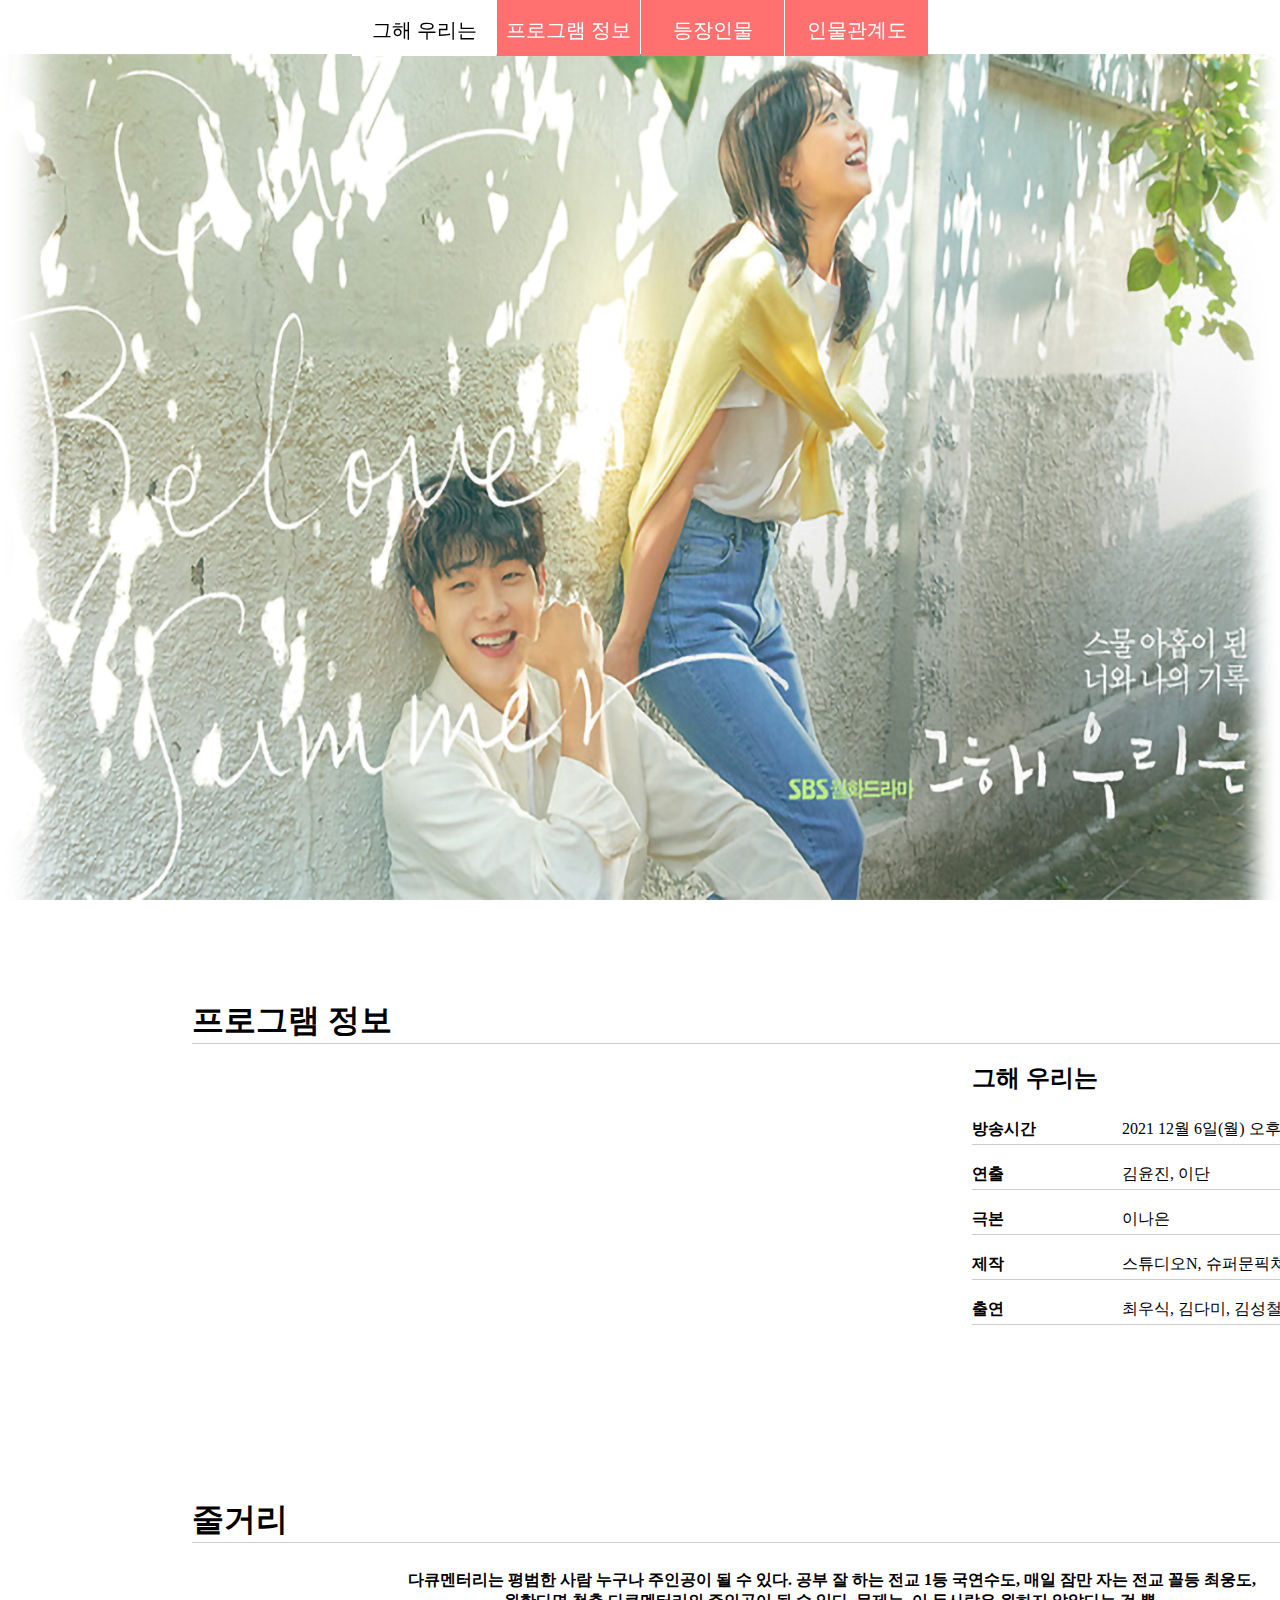
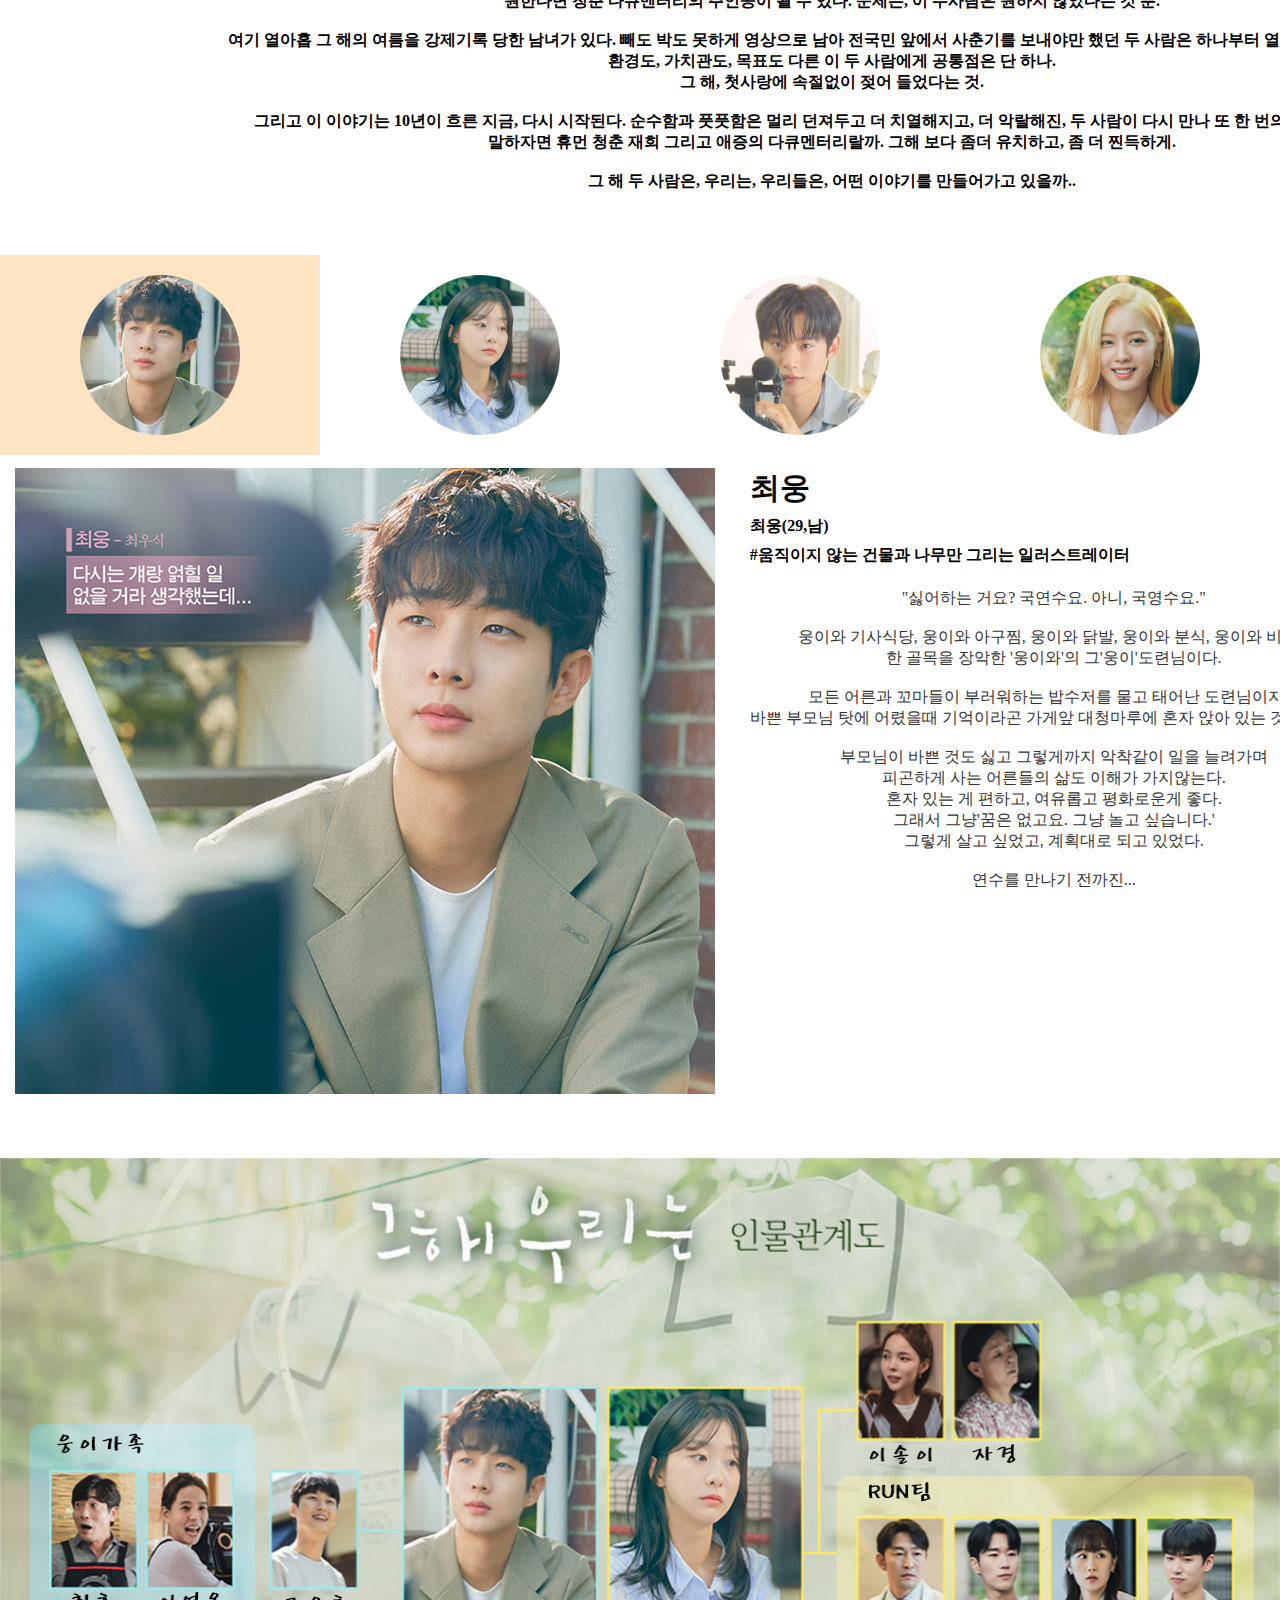
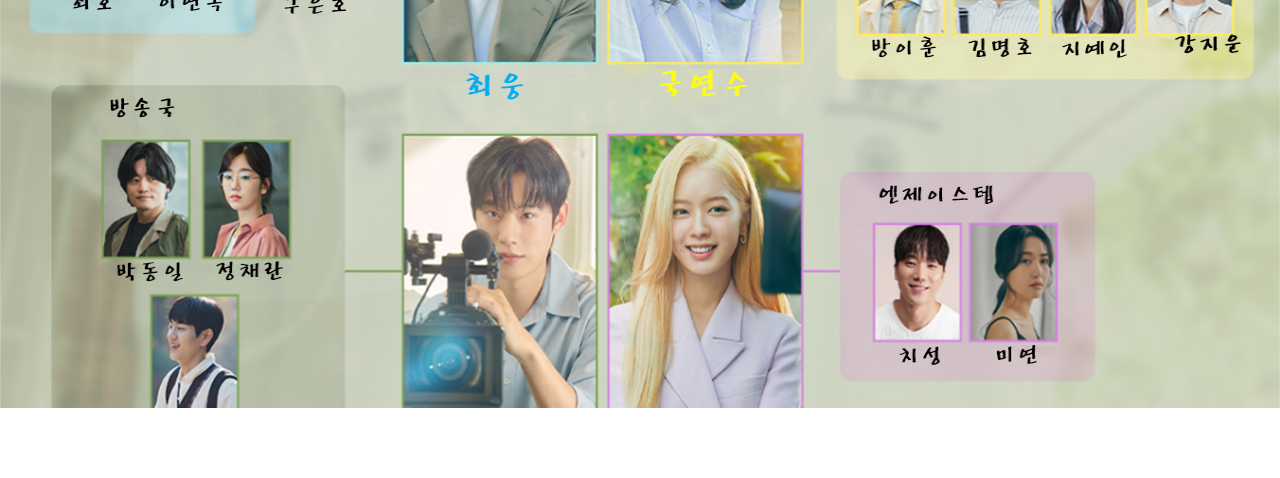
<file: index.html>
<!doctype html>
<html lang="ko">
    <head>
        <title>원페이지 스크롤 페이지</title>
        <meta charset="utf-8">
        <meta name="viewport" content="width=device-width">
        <meta http-equiv="X-UA-Compatible" content="ie=edge">
        <link rel="stylesheet" href="./style.css">
        <link rel="stylesheet" href="./tab.css">
        <script src="https://ajax.googleapis.com/ajax/libs/jquery/3.3.1/jquery.min.js"></script>
    </head>
    <body>
        
        <div class="header">
            <ul>
                <li class="on">
                    <a href="#">그해 우리는</a>
                </li>
                <li>
                    <a href="#">프로그램 정보</a>
                </li>
                <li>
                    <a href="#">등장인물</a>
                </li>
                <li>
                    <a href="#">인물관계도</a>
                </li>
            </ul>
        </div>
        <div class="content">
            <div class="cnt01">
                <img src="img/main.png" alt="그해 우리는 포스터">
            </div>
            <div class="cnt02">
                <div class="sub_title1">
                    <h1>프로그램 정보</h1>
                </div>
                <div class="wrap_cont02">
                <iframe width="720" height="400" src="https://www.youtube.com/embed/TmwKKvEwmGU?autoplay=1&mute=1" title="YouTube video player" frameborder="0" allow="accelerometer; autoplay; clipboard-write; encrypted-media; gyroscope; picture-in-picture" allowfullscreen></iframe>
                <div class="cont02_title">
                    <h2>그해 우리는</h2>
                    <div class="title_1">
                        <div class="sub_1">
                            <div><p>방송시간</p></div>
                            <div><p>2021 12월 6일(월) 오후 10시 -</p></div>
                        </div>
                        <div class="sub_1">
                            <div><p>연출</p></div>
                            <div><p>김윤진, 이단</p></div>
                        </div>
                        <div class="sub_1">
                            <div><p>극본</p></div>
                            <div><p>이나은</p></div>
                        </div>
                        <div class="sub_1">
                            <div><p>제작</p></div>
                            <div><p>스튜디오N, 슈퍼문픽쳐스</p></div>
                        </div>
                        <div class="sub_1">
                            <div><p>출연</p></div>
                            <div><p>최우식, 김다미, 김성철, 노정의</p></div>
                        </div>
                    </div>
                </div>
                </div>
                <div class="sub_title2">
                    <h1>줄거리</h1>
                </div>
                <div class="sub_title3">
                    <p>다큐멘터리는 평범한 사람 누구나 주인공이 될 수 있다. 공부 잘 하는 전교 1등 국연수도, 매일 잠만 자는 전교 꼴등 최웅도,<br> 원한다면 청춘 다큐멘터리의 주인공이 될 수 있다. 문제는, 이 두사람은 원하지 않았다는 것 뿐. <br><br> 여기 열아홉 그 해의 여름을 강제기록 당한 남녀가 있다. 빼도 박도 못하게 영상으로 남아 전국민 앞에서 사춘기를 보내야만 했던 두 사람은 하나부터 열까지 모든게 상극이다.<br> 환경도, 가치관도, 목표도 다른 이 두 사람에게 공통점은 단 하나.<br> 그 해, 첫사랑에 속절없이 젖어 들었다는 것.<br><br> 그리고 이 이야기는 10년이 흐른 지금, 다시 시작된다. 순수함과 풋풋함은 멀리 던져두고 더 치열해지고, 더 악랄해진, 두 사람이 다시 만나 또 한 번의 시절을 기록한다.<br>말하자면 휴먼 청춘 재회 그리고 애증의 다큐멘터리랄까. 그해 보다 좀더 유치하고, 좀 더 찐득하게.<br><br>그 해 두 사람은, 우리는, 우리들은, 어떤 이야기를 만들어가고 있을까.. </p>
                </div>
            </div>
            <div class="cnt03">
                <main class="container">
                <ul class="tab_menu">
                              <!-- 이미지 이름: [비활성화 상태의 이미지는 _off] | [활성화 상태의 이미지는 _on]  -->
                    <li data-tab="tab-1" class="on"><img src="img/small_1.png" alt=""></li>
                    <li data-tab="tab-2"><img src="img/small_2.png" alt=""></li>
                    <li data-tab="tab-3"><img src="img/small_3.png" alt=""></li>
                    <li data-tab="tab-4"><img src="img/small_4.png" alt=""></li>
                </ul>
                <ul class="tab_content">
                    <li id="tab-1" class="on">
                        <div class="cont_pic">
                            <img src="img/large_1.png" alt="최우석">
                        </div>
                        <div class="cont_text">
                            <div>
                                <h2>최웅</h2>
                            </div>
                            <div>
                                <h4>최웅(29,남)</h4>
                            </div>
                            <div>
                              <h4>#움직이지 않는 건물과 나무만 그리는 일러스트레이터</h4>
                            </div>
                            <div>
                                <p>"싫어하는 거요? 국연수요. 아니, 국영수요."<br><br>웅이와 기사식당, 웅이와 아구찜, 웅이와 닭발, 웅이와 분식, 웅이와 비어...<br>한 골목을 장악한 '웅이와'의 그'웅이'도련님이다.<br><br>모든 어른과 꼬마들이 부러워하는 밥수저를 물고 태어난 도련님이지만 <br>바쁜 부모님 탓에 어렸을때 기억이라곤 가게앞 대청마루에 혼자 앉아 있는 것 뿐이었다.<br><br>부모님이 바쁜 것도 싫고 그렇게까지 악착같이 일을 늘려가며 <br>피곤하게 사는 어른들의 삶도 이해가 가지않는다.<br>혼자 있는 게 편하고, 여유롭고 평화로운게 좋다. <br>그래서 그냥'꿈은 없고요. 그냥 놀고 싶습니다.'<br>그렇게 살고 싶었고, 계획대로 되고 있었다.<br><br>연수를 만나기 전까진...</p>
                            </div>
                        </div>
                    </li>
                    <li id="tab-2">
                        <div class="cont_pic">
                            <img src="img/big_2.png" alt="국연수">
                        </div>
                        <div class="cont_text">
                            <div>
                                <h2>국연수</h2>
                            </div>
                            <div>
                                <h4>국연수(29,여)</h4>
                            </div>
                            <div>
                              <h4>#쉼 없이 달리기만 하는 홍보 전문가</h4>
                            </div>
                            <div>
                                <p>"내가 버릴 수 있는건 너밖에 없어"<br><br>가난하기 너무 싫은 이유는 내가 남에게 무언가를 베풀 수가 없다는 거다.<br>특히 날 때부터 따라다닌 가난은 클 수록 친구와 밥 한끼, 커피 한 잔 하는 것도 꺼리게 만든다.<br>그래서 그런 것들에 관심이 없는 척, 나만 신경 쓰는 척, 그게 연수가 살아온 방법이었다.<br>일찍이 부모님을 사고로 잃고 할머니와 두링 서로를 의지하며 버텨왔다.<br>이런 개천에서 살아남기 위해 독하게 마음 먹었다.<br>그래서 연수의 목표는 늘 성공이었다.<br>사실 성공의 기준이 크지 않다. 그냥 할머니와 나, 두식구 돈 걱정 안하고 평범하게 사는 것.<br>겨우 그 정도지만 연수 혼자 짊어지는 짐은 생각보다 훨씬 무거웠다.<br>그리고 그 해.<br>어깨의 고단한 짐을 한 순간 잊게 만드는 사람을 만났다.<br>최웅이었다.<br><br>연수에게 이런 사랑스러움이 있을 줄은 몰랐다.<br>남들에게 항상 사납고 차갑던 연수가 최웅 앞에선 한 없이 다정하고 따뜻하다.<br>하지만 누군가 최웅을 건드린다면 곧바로 다시 전투모드가 튀어 나와 가만 두질 않는다.<br>연수의 이런 단짠단짠의 모습을 볼 수 있는 건 최웅이 유일하다.<br>유일했다.<br>연수가 자신의 손으로 최웅을 놓기 전 까진...</p>
                            </div>
                        </div>
                    </li>
                    <li id="tab-3">
                        <div class="cont_pic">
                            <img src="img/big_3.png" alt="김지웅">
                        </div>
                        <div class="cont_text">
                            <div>
                                <h2>김지웅</h2>
                            </div>
                            <div>
                                <h4>김지웅(29,남)</h4>
                            </div>
                            <div>
                              <h4>#전지적 시점의 다큐멘터리 감독</h4>
                            </div>
                            <div>
                                <p>"두 사람 사이에 있지만 그저 지켜만 보는것. 그게 내 역할이지."<br><br>어울리지 않게 외로움이 많은 삶이다.<br>타고난 생김새는 귀티 나는 도련님 스타일이지만 현실은 그렇지 않다.<br>집나간 아버지와 홀어머니 아래에서 충분한 사랑을 받지 못하고 자랐다.<br>늘 일터에 나가 있는 어머니 때문에 항상 혼자서만 지내야 했다.<br>유난히 외로움을 많이 타기도 했다. <br>처음 사귄 친구 최웅을 만나기 전까진.<br>어린 지웅은 최웅과 자신의 모습이 현대판 왕자와 거지라고 생각했다.<br>많은 걸 가진 최웅이 부러웠다. 하지만 최웅은 모든 걸 지웅과 함께했다.<br>자신이 가진 걸 마치 당연하단 듯 지웅과 늘 공유했다. 심지어 가장 부러웠던 최웅의 가족까지도.<br> 최호와 연옥은 늘 지웅도 자신의 아들처럼 아끼고 다정하게 대해줬다.<br>지웅이 열등감을 가질 틈도 없이 사랑으로 대해준 최웅의 가족이 지웅에겐 집과 같은 곳이 되었다.<br><br>고등학생 때 처음 다큐멘터리 감독이라는 직업을 마주했다. <br>연수와 최웅을 따라다니며 촬영을 하는 동일의 모습을 보자 그 직업이 더 궁금해졌다.<br>사람에게 관심이 많고 외로움이 많은 지웅에겐 늘 사람과 부대껴 있을 수 있는 그 모습이<br>매력적으로 다가왔다...</p>
                            </div>
                        </div>
                    </li>
                    <li id="tab-4">
                        <div class="cont_pic">
                            <img src="img/big_4.png" alt="엔제이">
                        </div>
                        <div class="cont_text">
                            <div>
                                <h2>엔제이</h2>
                            </div>
                            <div>
                                <h4>엔제이(25,여)</h4>
                            </div>
                            <div>
                              <h4>#지금이 딱 최정상인 아이돌</h4>
                            </div>
                            <div>
                                <p>"사랑한다는 거 아니고 사귀자는 거 아니고 그냥 좋아만 한다구요."<br><br>지금 탑 아이돌 하면 가장먼저 나오는 이름. 엔제이.<br>솔로로 데뷔해 9년차인 지금도 여전히 정상의 자리에서 롱런 중이다.<br>그런데 엔제이는 어느정도 직감하고 있다. 정상의 자리를 이제는 다음 사람에게 넘겨줘야 한다는 것.<br>자리에 대한 위협은 언제나 있었다.<br>항상 신인 여자 아이돌이 데뷔할 때마다 기사 제목에는 엔제이가 언급 되었다.<br>그 때마다 콧방귀를 껴 왔지만 이제는 심상치 않다.<br>정말 비켜줘야 할 때가 오는 거 같다.<br><br>이젠 천천히 준비중이다. 진짜 자신의 삶을 살아갈 준비.<br>그 시작으로 건물을 매입하기 시작했다.<br>내 인기는 바닥이 나도 건물은 영원히 남아 있기 때문이다.<br>이제 하고 싶은대로 하면서 살아볼까 한다.<br>사람도 만나고 먹고 싶은 것도 맘껏 먹고. <br>그 시작에'최웅'이 걸려들었다.<br>사람 하나 없이 텅 빈 최웅의 그림을 보고 있자면 어쩐지 울컥하는 기분이 들었다. 변하지 않는것.<br>자신이 영원히 가질 수 없을 것 같은 그것이 최웅의 그림에는 담겨있다.<br>그래서 그에게도 호기심이 생겼다.<br><br>자신의 곁에서 변하지 않고 그 자리에 늘 있어줄 사람을 찾고 싶다...</p>
                            </div>
                        </div>
                    </li>
                </ul>
            </main>
            </div>
            <div class="cnt04">
                <img src="img/cnt4_1.png">
            </div>
        </div>
        <script src="./script.js"></script>
        
        <script src="./tab.js"></script>
        
    </body>
</html>
</file>
<file: style.css>
* {
  margin: 0;
  padding: 0;
}
html,
body {
  overflow-y: hidden;
}
ul,
ol {
  list-style: none;
}
.header {
  position: fixed;
  z-index: 10;
  top: 0;
  width: 100%;
  display: flex;
  justify-content: center;
}
.header ul:after {
  content: "";
  display: block;
  clear: both;
}
.header ul li {
  float: left;
  border-left: 1px solid rgba(255, 255, 255, 0);
  box-sizing: border-box;
  width: 144px;
}
.header ul li:first-child {
  border-left: none;
}
.header ul li a {
  display: block;
  height: 56px;
  text-align: center;
  line-height: 60px;
  font-size: 20px;
  text-decoration: none;
  background-color: #ff7171;
  color: #fff;
}
.header ul li.on a {
  background-color: #fff;
  color: #000;
}

.content {
}
.content div {
  position: relative;
}

.content .cnt01 {
  display: flex;
  justify-content: center;
}
.cnt01 img {
  width: 100%;
  height: 94%;
  top: 6%;
  position: absolute;
}
.content .cnt02 {
  display: inline-block;
  width: 100%;
}
.sub_title1 {
  display: flex;
  justify-content: flex-start;
  width: 1280px;
  float: left;
  position: relative;
  top: 11%;
  left: 15%;
  border-bottom: 1px solid #ccc;
}
.sub _title1 {
  font-weight: bold;
  font-size: 30px;
}

.wrap_cont02 {
  display: flex;
  justify-content: flex-start;
  width: 1280px;
  float: left;
  position: relative;
  top: 13%;
  left: 15%;
}
.cont02_title {
  position: relative;
  left: 60px;
  width: 522px;
}
.title_1 {
  top: 10px;
}
.sub_1 {
  display: inline-block;
  border-bottom: 1px solid #ccc;
  width: 400px;
  height: 40px;
}
.sub_1 div {
  float: left;
  margin-top: 15px;
}
.sub_1 div:first-child {
  width: 100px;
  font-weight: bold;
}
.sub_1 div:last-child {
  width: 250px;
  left: 50px;
}

.sub_title2 {
  display: flex;
  justify-content: flex-start;
  width: 1280px;
  float: left;
  position: relative;
  top: 17%;
  left: 15%;
  border-bottom: 1px solid #ccc;
}

.sub_title3 {
  display: flex;
  justify-content: center;
  width: 1280px;
  float: left;
  position: relative;
  top: 20%;
  left: 15%;
  text-align: center;
}
.sub_title3 p {
  font-weight: bold;
}

.content .cnt03 {
}

/*onepage cnt03용*/
/*.column {
  float: left;
  width: 23%;
  padding: 10px;
    margin-top: 4%;
}


.column img {
  opacity: 0.8; 
  cursor: pointer; 
}

.column img:hover {
  opacity: 1;
}


.row:after {
  content: "";
  display: table;
  clear: both;
}


.container {
  position: relative;
  display: none;
}


#imgtext {
  position: absolute;
  bottom: 15px;
  left: 15px;
  color: white;
  font-size: 20px;
}


.closebtn {
  position: absolute;
  top: 10px;
  right: 15px;
  color: white;
  font-size: 35px;
  cursor: pointer;
}
*/
.content .cnt04 {
  display: inline-block;
  width: 100%;
}
.cnt04 img {
  display: flex;
  width: 100%;
  height: 920px;
  justify-content: center;
  position: relative;
  top: 6%;
}

.content .cnt05 {
  background-color: darkorange;
}

.content .cnt06 {
  background-color: dodgerblue;
}
</file>
<file: tab.css>
@charset "uth-8";

*{margin:0;padding:0}
ul,li{list-style:none}

.container{ position: absolute; margin-top:4%;text-align:center}

/* 탭메뉴 공통 */
 .tab_content{width:116%;margin-top: 1%; height: 550px;}
.tab_menu li, .tab_content li{}

/* 탭메뉴 버튼 */
.tab_menu {display:contents;table-layout:fixed; margin-left: 3%}
.tab_menu li{display:table-cell;padding:20px 0;cursor:pointer}
.tab_menu li img{vertical-align:middle; width: 50%;}
.tab_menu li.on{background-color: bisque;}
.tab_menu li+li{border-left:none}

/* 탭메뉴 컨텐츠 */
.tab_content li{display:none;min-height:100%; margin-left: 1%;}
.tab_content li.on{display:block}

.cont_pic{
    float: left;
    width: 45%;
    height: 90%;
}
.cont_pic img{
    height: 100%;
}
.cont_text{
    display: flex;
    flex-direction: column;
    float: right;
    width: 50%;
    
}
.cont_text h2{
    display: flex;
    justify-content: flex-start;
    font-size: 30px;
}
.cont_text h4{
    display: flex;
    justify-content: flex-start; margin-top: 1%;
}
.cont_text p{
    display: flex;
    justify-content: flex-start; margin-top: 3%; color: #333;
}
</file>
